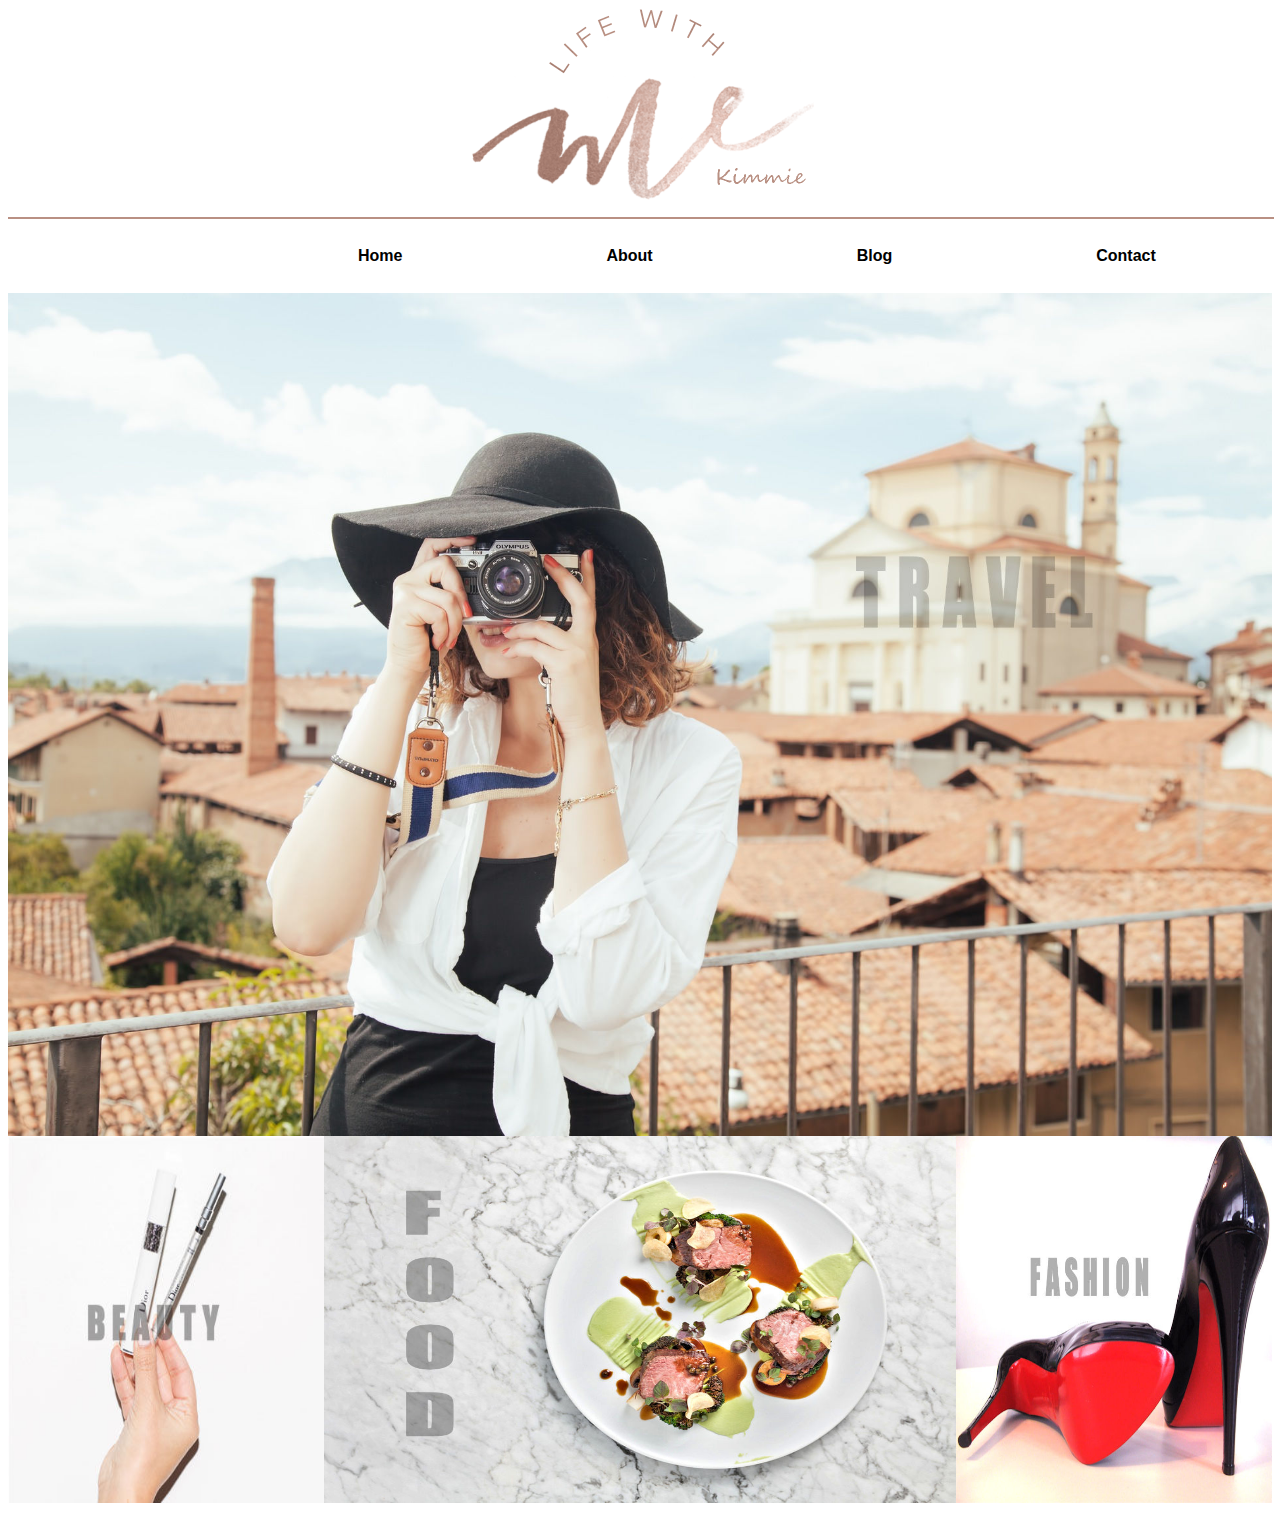
<file: index.html>
<!DOCTYPE html>

<link rel="stylesheet" href="style.css">

<html>
<head>

<title>My Blog</title>

<center><img class="aligncenter" style="width: 348px; margin-bottom: 0;" src="./Homepage/Title-Logo1.png">
<hr width="100%" color="#b99083"></center>

<ul class="navigation">
  <li><a class="active" href="index.html">Home</a></li>
  <li><a href="about.html">About</a></li>
  <li><a href="blog.html">Blog</a></li>
  <li><a href="contact.html">Contact</a></li>
</ul>

<div class="travel">
<img class="grid1" src="./Homepage/travel2.jpg"></div>

<div class="beauty">
<img class="grid2" src="./Homepage/beauty2.jpg"></div>

<div class="food"></div>
<img class="grid4" src="./Homepage/food2.jpg"></div>

<div class="fashion"></div>
<img class="grid3" src="./Homepage/fashion2.jpg"></div>
</file>
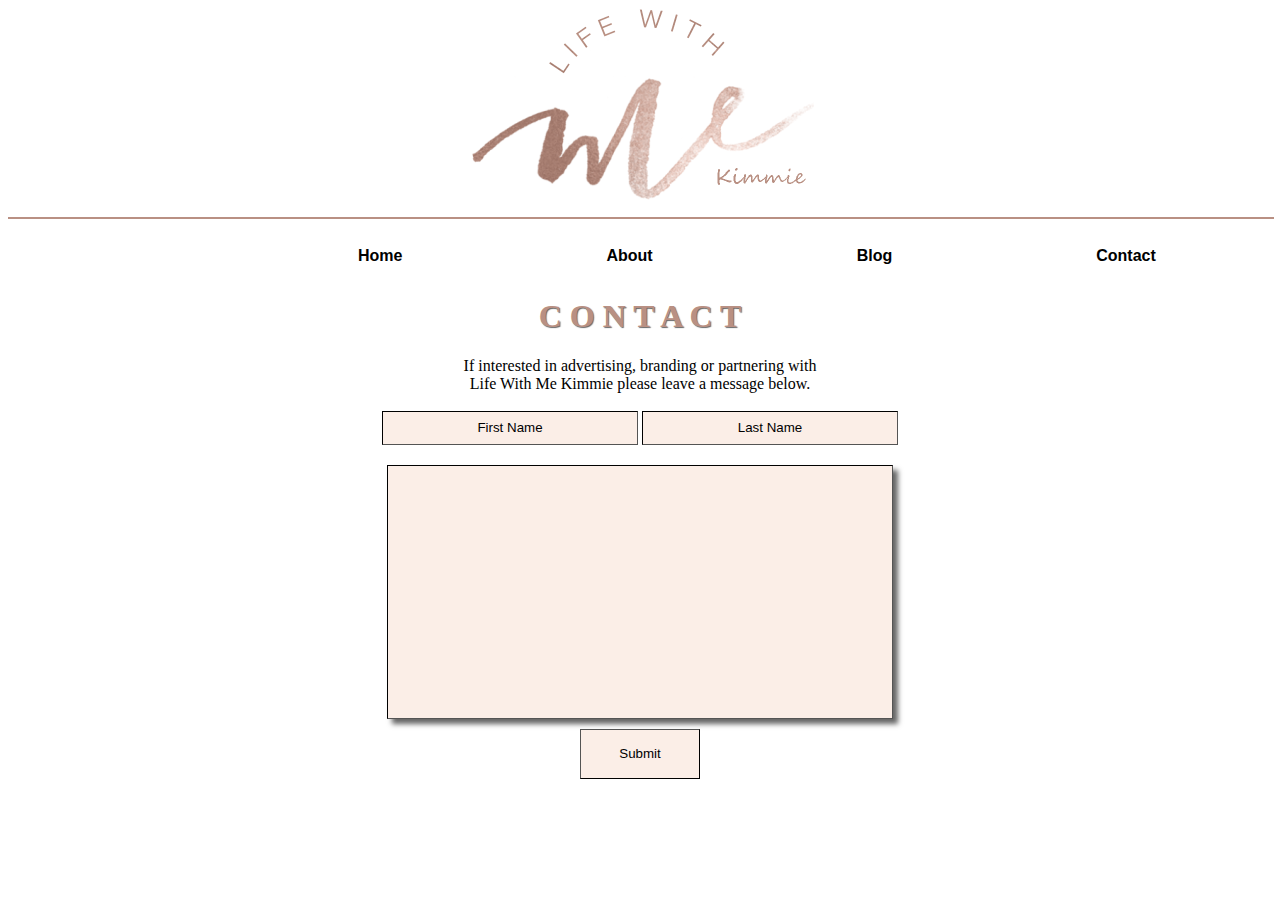
<file: contact.html>
<!DOCTYPE html>

<link rel="stylesheet" href="style.css">


<html>
<head>


<center><img class="aligncenter" style="width: 348px; margin-bottom: 0;" src="./Homepage/Title-Logo1.png">
<hr width="100%" color="#b99083"></center>

<ul class="navigation">
  <li><a class="active" href="index.html">Home</a></li>
  <li><a href="about.html">About</a></li>
  <li><a href="blog.html">Blog</a></li>
  <li><a href="contact.html">Contact</a></li>
</ul>

</head>



<center><h1>C O N T A C T</h1>
If interested in advertising, branding or partnering with<br>
Life With Me Kimmie please leave a message below.<br><br>

<div class="contactform">
  <input class="firstlastname" class="box" type="text" name="firstname" value="First Name">
  <input class="firstlastname" class="box" type="text" name="lastname" value="Last Name"><br>
  <input class="messagebox" class="box" type="text" name="message"><br>
  <input class="sumbitbutton" class="box" type="submit" value="Submit">
</div></center>
</file>
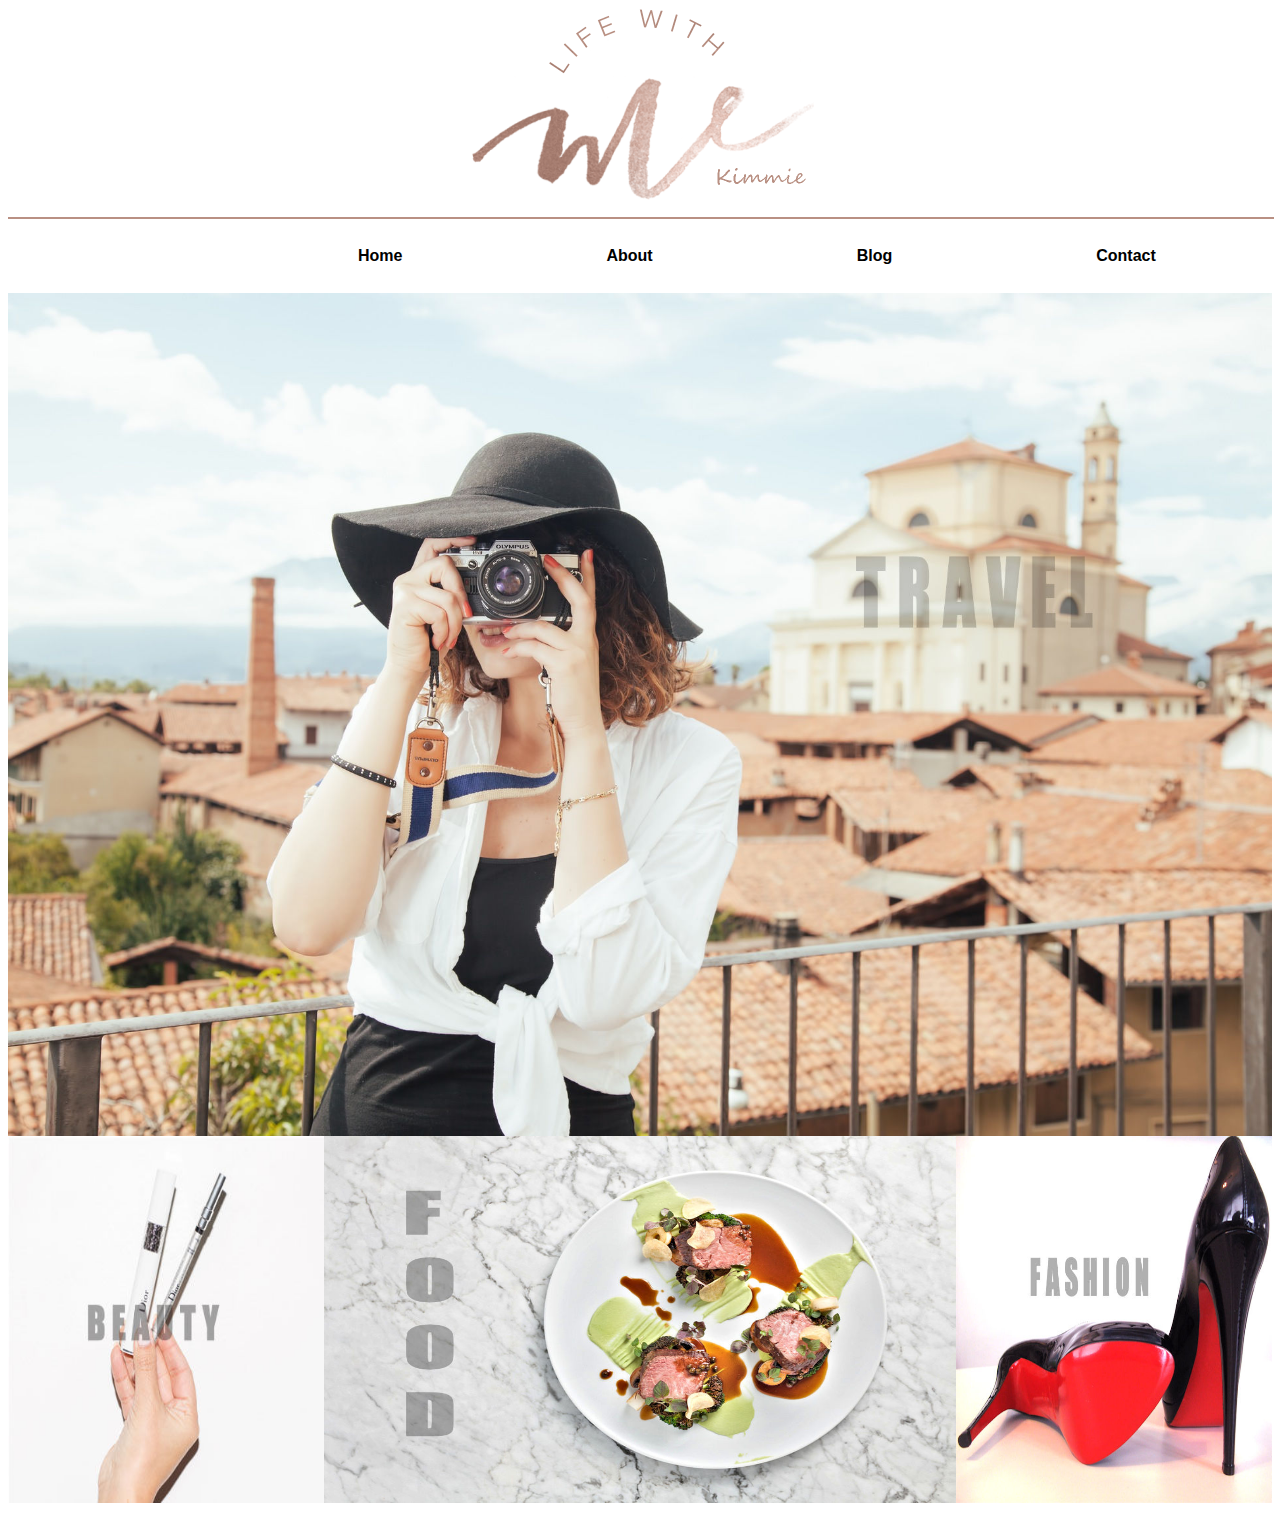
<file: index1.html>
<!DOCTYPE html>

<link rel="stylesheet" href="style.css">

<html>
<head>

<title>My Blog</title>

<center><img class="aligncenter" style="width: 348px; margin-bottom: 0;" src="./Homepage/Title-Logo1.png">
<hr width="100%" color="#b99083"></center>

<ul>
  <li><a class="active" href="index1.html">Home</a></li>
  <li><a href="about.html">About</a></li>
  <li><a href="blog.html">Blog</a></li>
  <li><a href="contact.html">Contact</a></li>
</ul>

<div class="travel">
<img class="grid1" src="./Homepage/travel2.jpg"></div>

<div class="beauty">
<img class="grid2" src="./Homepage/beauty2.jpg"></div>

<div class="food"></div>
<img class="grid4" src="./Homepage/food2.jpg"></div>

<div class="fashion"></div>
<img class="grid3" src="./Homepage/fashion2.jpg"></div>
</file>
<file: style.css>
h5, h1 {
  color: #b99083;
  font-family:  Tahoma;
  text-shadow: 1px 1px 1px #666;
}

body {
font-color: #000000;
}

ul {
    list-style-type: none;
    margin-left: 250px;
    max-width: 100%;
    padding: 0;
    overflow: hidden;
    background-color: #ffffff;
    justify-content: center;

}

li {
  list-style-type: none;
  display: inline-block;
  text-align: center;

}

li a {
    display: inline-block;
    color: #000000;
    text-align: center;
    font-family: "futura-pt",sans-serif;
    font-weight: bold;
    font-style: normal;
    padding: 12px 100px;
    text-decoration: none;
}


li a:hover {
    background-color: #fbeee7;
}

.navigation {
  justify-content: center;
}

.active {
  justify-content: center;
}

.container {
   width: 1260px;
   font-size: 20;
   font-family: "futura-pt",sans-serif;
}

.aboutmepic {
   width: 500px;
   height:500px;
   float: left;
   margin-left: 250px;
   padding-left: 10px;
}
aside {
   float: right;
   background-color: #fbeee7;
   font-size: 15;
   width: 500px;
   height: 500px;
   text-align: center;
}

.title {
margin-left: 245px;
font-family: FuturaStd;
}

.dates {
  margin-left: 245px;
  font-size: 5;
}

.paragraph {
  margin-left: 245px;
  font-size: 15;
  font-family: arial;
  max-width: 950px;
  font-family: 'Raleway', sans-serif;
}

.article {
  float: left;
}

.gallery {
  list-style: none;
  padding: 0;
  margin: 5px 250px;
  text-align: center;

}

.gallery li {
  display: inline;
}

.gallery li img {
  border-color: #000;
  transition: transform 0.3s ease-in;
}

.gallery li img:hover {
  border-color: none;
  transform: rotate(360deg);
}

.grid1 {
  width: 100%;
  height: 100%;
  display: inline-block;
  float: left;
  margin-bottom: 20;
  cursor: pointer;
  position: relative;
}

.grid2 {
  width: 25%;
  height: 367px;
  float: left;
  margin-bottom: 0;
  cursor: pointer;
  position: relative;
  margin-bottom: 20px;
  z-index: 1;
}

.grid3 {
  display: inline-block;
  width: 25%;
  height: 367px;
  float: left;
  cursor: pointer;
  position: relative;
  margin-bottom: 20px;
  z-index: 1
}

.grid4 {
  width: 50%;
  height: 367px;
  display: inline-block;
  float: left;
  margin-bottom: 20;
  cursor: pointer;
  position: relative
  z-index: 1;
}


.contactform {
  margin-left: center;
  font-size: 20;

}

.firstlastname {
  background-color: #fbeee7;
  height: 30px;
  width: 250px;
  margin-right: auto;
  margin-bottom: 20px;
  border-width: thin;
  border-color: #000;
  text-align-last: center;
}

.messagebox {
  background-color: #fbeee7;
  height: 250px;
  width: 500px;
  margin-bottom: 10px;
  border-width: thin;
  border-color: #000;
  box-shadow: 5px 5px 5px #666;

}

.sumbitbutton {
  background-color: #fbeee7;
  height: 50px;
  width: 120px;
  border-width: thin;
  border-color: #000;
}

@media screen and (max-width: 600px) {
  ul {
    display: flex;
    justify-content: flex-start;
    margin-left: 0;

  }

  li {
    width: 20%;
    margin-left: 0;

  }

  .active {
    margin-left: 0;
  }
</file>
